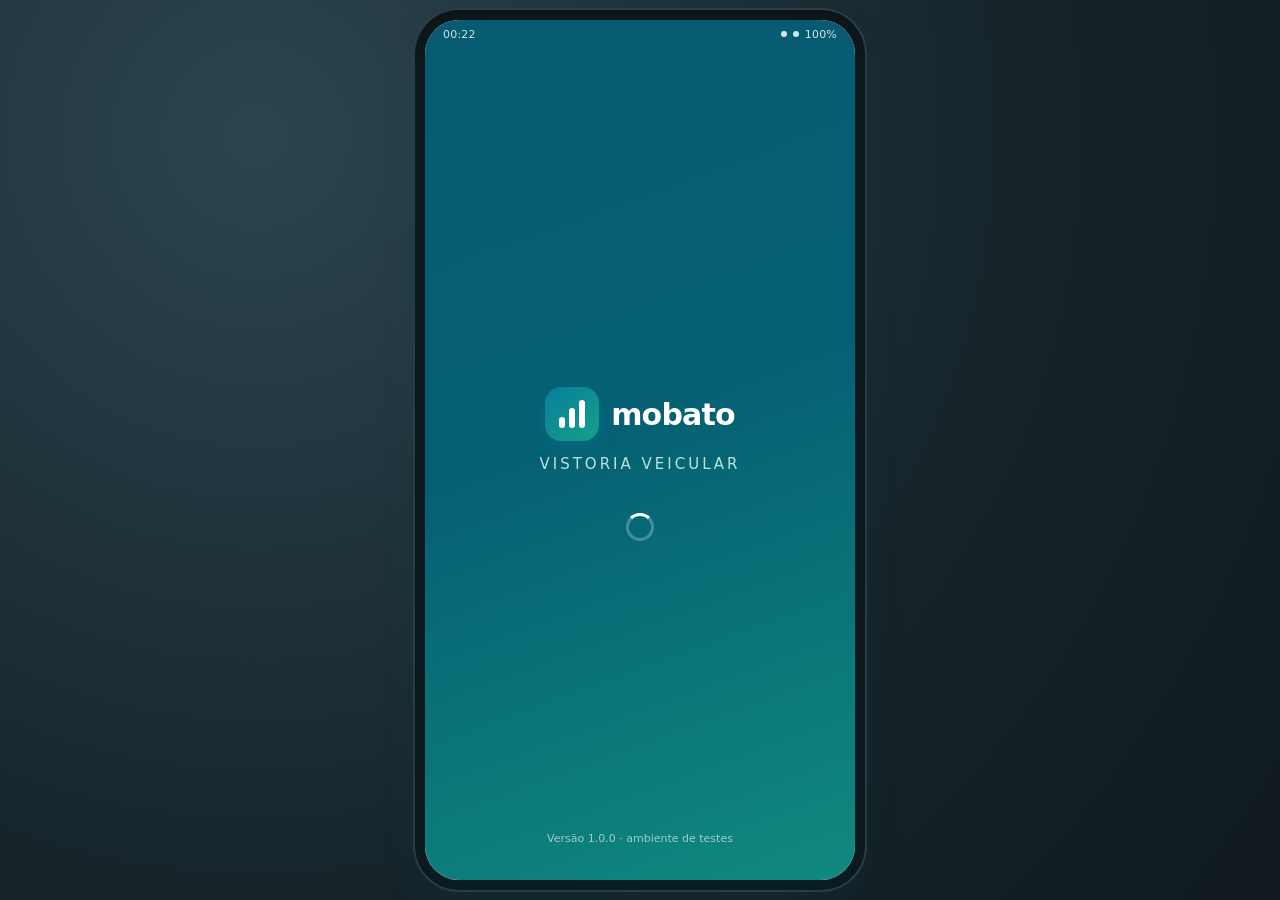
<file: index.html>
<!DOCTYPE html>
<html lang="pt-BR">
<head>
  <meta charset="UTF-8">
  <meta name="viewport" content="width=device-width, initial-scale=1, maximum-scale=1, viewport-fit=cover">
  <meta name="description" content="Mobato — simulação de aplicativo de vistoria veicular para testes de QA.">
  <title>Mobato · Vistoria Veicular</title>
  <link rel="stylesheet" href="style.css">
  <link rel="icon" href="data:image/svg+xml,<svg xmlns='http://www.w3.org/2000/svg' viewBox='0 0 100 100'><rect width='100' height='100' rx='24' fill='%23087E9E'/><rect x='24' y='54' width='12' height='24' rx='6' fill='white'/><rect x='44' y='38' width='12' height='40' rx='6' fill='white'/><rect x='64' y='22' width='12' height='56' rx='6' fill='white'/></svg>">
</head>
<body>

<div class="device-wrapper">
  <div class="container-app" data-testid="app-container">

    <div class="status-bar" aria-hidden="true">
      <span id="status-hora">09:41</span>
      <span class="sb-icons"><span class="sb-dot"></span><span class="sb-dot"></span><span>100%</span></span>
    </div>

    <div class="app-viewport">

      <!-- ============ SPLASH ============ -->
      <section class="screen active" id="screen-splash" data-testid="screen-splash" aria-label="Carregando aplicativo">
        <div class="logo">
          <div class="logo-mark"><span></span><span></span><span></span></div>
          <div class="logo-text">mobato</div>
        </div>
        <p class="splash-sub">Vistoria Veicular</p>
        <div class="spinner" role="status" aria-label="Carregando"></div>
        <p class="splash-versao">Versão 1.0.0 · ambiente de testes</p>
      </section>

      <!-- ============ LOGIN ============ -->
      <section class="screen" id="screen-login" data-testid="screen-login" aria-label="Acessar conta">
        <div class="screen-body">
          <div class="login-topo">
            <div class="logo">
              <div class="logo-mark"><span></span><span></span><span></span></div>
              <div class="logo-text">mobato</div>
            </div>
          </div>

          <h2 class="titulo-tela">Bem-vindo</h2>
          <p class="subtitulo-tela">Acesse sua conta para continuar</p>

          <div class="alerta-inline erro" id="login-alerta" role="alert" data-testid="login-error"></div>

          <form id="form-login" novalidate>
            <div class="campo" id="campo-usuario">
              <label for="login-usuario">Usuário ou e-mail <span class="obrigatorio" aria-hidden="true">*</span></label>
              <input type="text" id="login-usuario" name="usuario" autocomplete="username"
                     placeholder="vistoriador" data-testid="login-username"
                     aria-describedby="erro-usuario" autocapitalize="none" spellcheck="false">
              <p class="campo-erro" id="erro-usuario" data-testid="login-username-error"></p>
            </div>

            <div class="campo campo-senha" id="campo-senha">
              <label for="login-senha">Senha <span class="obrigatorio" aria-hidden="true">*</span></label>
              <input type="password" id="login-senha" name="senha" autocomplete="current-password"
                     placeholder="••••••" data-testid="login-password" aria-describedby="erro-senha">
              <button type="button" class="toggle-senha" id="btn-toggle-senha"
                      aria-label="Mostrar senha" data-testid="login-toggle-password"></button>
              <p class="campo-erro" id="erro-senha" data-testid="login-password-error"></p>
            </div>

            <button type="submit" class="btn btn-primario mt-16" data-testid="login-submit">ENTRA</button>
            <button type="button" class="link-btn" id="btn-esqueci-senha" data-testid="login-forgot">Esqueci minha senha</button>
          </form>

          <div class="login-dica">
            <strong>Credenciais de teste</strong><br>
            Usuário: <strong>vistoriador</strong> · Senha: <strong>123456</strong>
          </div>
        </div>
      </section>

      <!-- ============ MENU ============ -->
      <section class="screen" id="screen-menu" data-testid="screen-menu" aria-label="Menu principal">
        <header class="app-header">
          <div class="logo logo-sm">
            <div class="logo-mark"><span></span><span></span><span></span></div>
          </div>
          <div class="header-titles">
            <h1>Menu</h1>
            <p>Dealer Mobato · Florianópolis</p>
          </div>
          <div class="header-spacer"></div>
          <button class="icon-btn" id="btn-sair" aria-label="Sair da conta" data-testid="logout"></button>
        </header>

        <div class="screen-body">
          <div class="menu-saudacao">
            <h2 id="menu-nome-usuario">Olá, vistoriador</h2>
            <p>O que você deseja fazer agora?</p>
            <div class="menu-stats">
              <div class="menu-stat">
                <strong id="stat-atendimentos" data-testid="stat-appointments">0</strong>
                <span>vistorias concluídas</span>
              </div>
              <div class="menu-stat">
                <strong id="stat-veiculos" data-testid="stat-vehicles">0</strong>
                <span>veículos cadastrados</span>
              </div>
            </div>
          </div>

          <div class="menu-grid" id="menu-grid">
            <button class="menu-card destaque" data-menu="vistoria" data-testid="menu-vistoria">
              <span class="menu-icone" data-icone="clipboard"></span>
              <span>
                <strong>Vistoria</strong>
                <small>Checklists e atendimentos</small>
              </span>
              <span class="seta" data-icone="chevron-right"></span>
            </button>

            <button class="menu-card bloqueado" data-menu="clientes" data-testid="menu-clientes">
              <span class="menu-icone" data-icone="users"></span>
              <span><strong>Clientes</strong><small>Cadastro e histórico</small></span>
            </button>

            <button class="menu-card bloqueado" data-menu="veiculos" data-testid="menu-veiculos">
              <span class="menu-icone" data-icone="car"></span>
              <span><strong>Veículos</strong><small>Frota e documentos</small></span>
            </button>

            <button class="menu-card bloqueado" data-menu="relatorios" data-testid="menu-relatorios">
              <span class="menu-icone" data-icone="chart"></span>
              <span><strong>Relatórios</strong><small>Indicadores da equipe</small></span>
            </button>

            <button class="menu-card bloqueado" data-menu="configuracoes" data-testid="menu-configuracoes">
              <span class="menu-icone" data-icone="settings"></span>
              <span><strong>Configurações</strong><small>Preferências do app</small></span>
            </button>
          </div>

          <div class="rodape-app">
            Mobato QA Sandbox · v1.0.0<br>
            <button type="button" id="btn-limpar-dados" data-testid="clear-data">Limpar dados de teste</button>
          </div>
        </div>
      </section>

      <!-- ============ VISTORIA (seleção de operação) ============ -->
      <section class="screen" id="screen-vistoria" data-testid="screen-vistoria" aria-label="Seleção de operação">
        <header class="app-header">
          <button class="icon-btn" data-back aria-label="Voltar" data-testid="back-vistoria"></button>
          <div class="header-titles">
            <h1>Vistoria</h1>
            <p>Seleção de operação</p>
          </div>
        </header>

        <div class="screen-body">
          <h2 class="titulo-tela">Seleção de operação</h2>
          <p class="subtitulo-tela">Escolha como deseja continuar.</p>

          <div class="opcao-lista">
            <button class="opcao-card" id="btn-novo-checklist" data-testid="option-new-checklist">
              <span class="op-icone" data-icone="clipboard-plus"></span>
              <span class="op-texto">
                <strong>Novo Checklist</strong>
                <small>Iniciar uma nova vistoria veicular</small>
              </span>
              <span class="seta" data-icone="chevron-right"></span>
            </button>

            <button class="opcao-card" id="btn-consultar-atendimentos" data-testid="option-appointments">
              <span class="op-icone" data-icone="search-list"></span>
              <span class="op-texto">
                <strong>Consultar Atendimentos</strong>
                <small>Consultar vistorias já realizadas</small>
              </span>
              <span class="seta" data-icone="chevron-right"></span>
            </button>
          </div>
        </div>
      </section>

      <!-- ============ NOVO CHECKLIST (placa) ============ -->
      <section class="screen" id="screen-novo-checklist" data-testid="screen-new-checklist" aria-label="Novo checklist">
        <header class="app-header">
          <button class="icon-btn" data-back aria-label="Voltar" data-testid="back-new-checklist"></button>
          <div class="header-titles">
            <h1>Novo Checklist</h1>
            <p>Identificação do veículo</p>
          </div>
        </header>

        <div class="screen-body">
          <h2 class="titulo-tela">Novo Checklist</h2>
          <p class="subtitulo-tela">Informe a placa do veículo para iniciar a vistoria.</p>

          <div class="alerta-inline sucesso" id="placa-alerta-sucesso" role="status" data-testid="vehicle-found"></div>
          <div class="alerta-inline erro" id="placa-alerta-erro" role="alert" data-testid="plate-error-banner"></div>

          <form id="form-placa" novalidate>
            <div class="campo" id="campo-placa">
              <label for="input-placa">Placa do veículo <span class="obrigatorio" aria-hidden="true">*</span></label>
              <input type="text" id="input-placa" name="placa" placeholder="ABC1D24" maxlength="8"
                     inputmode="text" autocomplete="off" spellcheck="false"
                     data-testid="plate-input" aria-describedby="erro-placa ajuda-placa">
              <p class="campo-erro" id="erro-placa" data-testid="plate-input-error"></p>
              <p class="campo-ajuda" id="ajuda-placa">Padrão antigo (ABC-1234) ou Mercosul (ABC1D23).</p>
            </div>

            <div class="formatos-aceitos" id="chips-placas-teste"></div>

            <button type="submit" class="btn btn-primario" data-testid="plate-submit">CONTINUAR</button>
          </form>

          <div id="placa-resultado" class="escondido" data-testid="plate-result"></div>
        </div>
      </section>

      <!-- ============ CADASTRO ============ -->
      <section class="screen" id="screen-cadastro" data-testid="screen-registration" aria-label="Novo cadastro">
        <header class="app-header">
          <button class="icon-btn" data-back aria-label="Voltar" data-testid="back-registration"></button>
          <div class="header-titles">
            <h1>Novo cadastro</h1>
            <p>Cliente e veículo</p>
          </div>
        </header>

        <div class="screen-body">
          <div class="alerta-inline erro" id="cadastro-alerta" role="alert" data-testid="registration-error"></div>

          <form id="form-cadastro" novalidate data-testid="vehicle-registration-form">

            <h3 class="secao-titulo">Cliente</h3>
            <div class="card">
              <div class="campo" data-campo="cli-nome">
                <label for="cli-nome">Nome completo <span class="obrigatorio">*</span></label>
                <input type="text" id="cli-nome" data-testid="customer-name" aria-describedby="err-cli-nome">
                <p class="campo-erro" id="err-cli-nome"></p>
              </div>
              <div class="campo" data-campo="cli-cpf">
                <label for="cli-cpf">CPF <span class="obrigatorio">*</span></label>
                <input type="text" id="cli-cpf" inputmode="numeric" placeholder="000.000.000-00" maxlength="14"
                       data-mask="cpf" data-testid="customer-cpf" aria-describedby="err-cli-cpf">
                <p class="campo-erro" id="err-cli-cpf"></p>
              </div>
              <div class="grid-2">
                <div class="campo" data-campo="cli-nascimento">
                  <label for="cli-nascimento">Data de nascimento</label>
                  <input type="text" id="cli-nascimento" inputmode="numeric" placeholder="00/00/0000" maxlength="10"
                         data-mask="data" data-testid="customer-birthdate" aria-describedby="err-cli-nascimento">
                  <p class="campo-erro" id="err-cli-nascimento"></p>
                </div>
                <div class="campo" data-campo="cli-telefone">
                  <label for="cli-telefone">Telefone <span class="obrigatorio">*</span></label>
                  <input type="text" id="cli-telefone" inputmode="numeric" placeholder="(00) 00000-0000" maxlength="15"
                         data-mask="telefone" data-testid="customer-phone" aria-describedby="err-cli-telefone">
                  <p class="campo-erro" id="err-cli-telefone"></p>
                </div>
              </div>
              <div class="campo" data-campo="cli-email">
                <label for="cli-email">E-mail</label>
                <input type="email" id="cli-email" placeholder="nome@email.com"
                       data-testid="customer-email" aria-describedby="err-cli-email" autocapitalize="none">
                <p class="campo-erro" id="err-cli-email"></p>
              </div>
              <div class="grid-2">
                <div class="campo" data-campo="cli-cep">
                  <label for="cli-cep">CEP</label>
                  <input type="text" id="cli-cep" inputmode="numeric" placeholder="00000-000" maxlength="9"
                         data-mask="cep" data-testid="customer-zip" aria-describedby="err-cli-cep">
                  <p class="campo-erro" id="err-cli-cep"></p>
                </div>
                <div class="campo" data-campo="cli-numero">
                  <label for="cli-numero">Número</label>
                  <input type="text" id="cli-numero" inputmode="numeric" placeholder="123"
                         data-testid="customer-number" aria-describedby="err-cli-numero">
                  <p class="campo-erro" id="err-cli-numero"></p>
                </div>
              </div>
              <div class="campo" data-campo="cli-endereco">
                <label for="cli-endereco">Endereço</label>
                <input type="text" id="cli-endereco" placeholder="Rua, avenida..."
                       data-testid="customer-address" aria-describedby="err-cli-endereco">
                <p class="campo-erro" id="err-cli-endereco"></p>
              </div>
              <div class="grid-2">
                <div class="campo" data-campo="cli-cidade">
                  <label for="cli-cidade">Cidade</label>
                  <input type="text" id="cli-cidade" data-testid="customer-city" aria-describedby="err-cli-cidade">
                  <p class="campo-erro" id="err-cli-cidade"></p>
                </div>
                <div class="campo" data-campo="cli-estado">
                  <label for="cli-estado">Estado</label>
                  <select id="cli-estado" data-testid="customer-state" aria-describedby="err-cli-estado">
                    <option value="">Selecione</option>
                  </select>
                  <p class="campo-erro" id="err-cli-estado"></p>
                </div>
              </div>
            </div>

            <h3 class="secao-titulo">Veículo</h3>
            <div class="card">
              <div class="campo" data-campo="vei-placa">
                <label for="vei-placa">Placa <span class="obrigatorio">*</span></label>
                <input type="text" id="vei-placa" placeholder="ABC1D23" maxlength="8" spellcheck="false"
                       data-testid="vehicle-plate" aria-describedby="err-vei-placa">
                <p class="campo-erro" id="err-vei-placa"></p>
              </div>
              <div class="grid-2">
                <div class="campo" data-campo="vei-marca">
                  <label for="vei-marca">Marca <span class="obrigatorio">*</span></label>
                  <input type="text" id="vei-marca" placeholder="Fiat" data-testid="vehicle-brand" aria-describedby="err-vei-marca">
                  <p class="campo-erro" id="err-vei-marca"></p>
                </div>
                <div class="campo" data-campo="vei-modelo">
                  <label for="vei-modelo">Modelo <span class="obrigatorio">*</span></label>
                  <input type="text" id="vei-modelo" placeholder="Pulse" data-testid="vehicle-model" aria-describedby="err-vei-modelo">
                  <p class="campo-erro" id="err-vei-modelo"></p>
                </div>
              </div>
              <div class="campo" data-campo="vei-versao">
                <label for="vei-versao">Versão</label>
                <input type="text" id="vei-versao" placeholder="Impetus 1.0 Turbo" data-testid="vehicle-version" aria-describedby="err-vei-versao">
                <p class="campo-erro" id="err-vei-versao"></p>
              </div>
              <div class="grid-2">
                <div class="campo" data-campo="vei-ano-fab">
                  <label for="vei-ano-fab">Ano fabricação <span class="obrigatorio">*</span></label>
                  <input type="text" id="vei-ano-fab" inputmode="numeric" placeholder="2023" maxlength="4"
                         data-mask="ano" data-testid="vehicle-manufacture-year" aria-describedby="err-vei-ano-fab">
                  <p class="campo-erro" id="err-vei-ano-fab"></p>
                </div>
                <div class="campo" data-campo="vei-ano-mod">
                  <label for="vei-ano-mod">Ano modelo <span class="obrigatorio">*</span></label>
                  <input type="text" id="vei-ano-mod" inputmode="numeric" placeholder="2024" maxlength="4"
                         data-mask="ano" data-testid="vehicle-model-year" aria-describedby="err-vei-ano-mod">
                  <p class="campo-erro" id="err-vei-ano-mod"></p>
                </div>
              </div>
              <div class="campo" data-campo="vei-cor">
                <label for="vei-cor">Cor <span class="obrigatorio">*</span></label>
                <input type="text" id="vei-cor" placeholder="Prata" data-testid="vehicle-color" aria-describedby="err-vei-cor">
                <p class="campo-erro" id="err-vei-cor"></p>
              </div>
              <div class="grid-2">
                <div class="campo" data-campo="vei-renavam">
                  <label for="vei-renavam">RENAVAM</label>
                  <input type="text" id="vei-renavam" inputmode="numeric" maxlength="11" placeholder="00000000000"
                         data-mask="numero" data-testid="vehicle-renavam" aria-describedby="err-vei-renavam">
                  <p class="campo-erro" id="err-vei-renavam"></p>
                </div>
                <div class="campo" data-campo="vei-combustivel">
                  <label for="vei-combustivel">Combustível</label>
                  <select id="vei-combustivel" data-testid="vehicle-fuel" aria-describedby="err-vei-combustivel">
                    <option value="">Selecione</option>
                    <option>Flex</option>
                    <option>Gasolina</option>
                    <option>Etanol</option>
                    <option>Diesel</option>
                    <option>GNV</option>
                    <option>Híbrido</option>
                    <option>Elétrico</option>
                  </select>
                  <p class="campo-erro" id="err-vei-combustivel"></p>
                </div>
              </div>
              <div class="campo" data-campo="vei-chassi">
                <label for="vei-chassi">Chassi</label>
                <input type="text" id="vei-chassi" maxlength="17" placeholder="9BW000000X0000000" spellcheck="false"
                       data-testid="vehicle-chassis" aria-describedby="err-vei-chassi">
                <p class="campo-erro" id="err-vei-chassi"></p>
              </div>
            </div>

            <p class="texto-suave" style="margin:0 0 4px">Campos com <span class="obrigatorio">*</span> são obrigatórios.</p>
          </form>
        </div>

        <div class="screen-footer">
          <button type="button" class="btn btn-primario" id="btn-salvar-cadastro" data-testid="registration-submit">
            CADASTRAR E CONTINUAR
          </button>
        </div>
      </section>

      <!-- ============ DADOS DA VISTORIA ============ -->
      <section class="screen" id="screen-dados" data-testid="screen-data" aria-label="Dados da vistoria">
        <header class="app-header">
          <button class="icon-btn" data-back aria-label="Voltar" data-testid="back-data"></button>
          <div class="header-titles">
            <h1>Dados da vistoria</h1>
            <p>Confirme antes de iniciar</p>
          </div>
        </header>

        <div class="screen-body">
          <div id="dados-conteudo"></div>

          <h3 class="secao-titulo">Quilometragem</h3>
          <div class="card">
            <div class="campo mb-0" id="campo-km">
              <label for="input-km">KM informado <span class="obrigatorio">*</span></label>
              <input type="text" id="input-km" inputmode="numeric" placeholder="Ex.: 45.230" maxlength="9"
                     data-testid="km-input" aria-describedby="erro-km ajuda-km">
              <p class="campo-erro" id="erro-km" data-testid="km-error"></p>
              <p class="campo-ajuda" id="ajuda-km">Somente números. O odômetro deve ser conferido no painel.</p>
            </div>
          </div>
        </div>

        <div class="screen-footer">
          <button type="button" class="btn btn-primario" id="btn-iniciar-checklist" data-testid="start-checklist">
            INICIAR CHECKLIST
          </button>
        </div>
      </section>

      <!-- ============ CHECKLIST ============ -->
      <section class="screen" id="screen-checklist" data-testid="screen-checklist" aria-label="Checklist de vistoria">
        <header class="app-header">
          <button class="icon-btn" data-back aria-label="Voltar" data-testid="back-checklist"></button>
          <div class="header-titles">
            <h1>Checklist de vistoria</h1>
            <p id="checklist-subtitulo">—</p>
          </div>
        </header>

        <div class="progresso-topo">
          <div class="progresso-linha">
            <strong>Progresso da vistoria</strong>
            <span id="progresso-percentual" data-testid="progress-percent">0% concluído</span>
          </div>
          <div class="barra" role="progressbar" aria-valuemin="0" aria-valuemax="100" aria-valuenow="0" id="barra-progresso">
            <div class="barra-preenchida" id="barra-preenchida"></div>
          </div>
          <div class="progresso-legenda">
            <span data-testid="progress-count"><span id="progresso-itens">0 de 0 itens</span></span>
            <span><i class="leg-ok"></i><span id="contador-ok">0</span> OK</span>
            <span><i class="leg-nok"></i><span id="contador-nok">0</span> não OK</span>
          </div>
        </div>

        <div class="screen-body">
          <div class="filtro-pendentes" id="filtro-pendentes">
            <span id="filtro-pendentes-texto">Exibindo apenas categorias com pendências.</span>
            <button type="button" id="btn-limpar-filtro">Mostrar tudo</button>
          </div>
          <div id="checklist-container" data-testid="checklist-container"></div>
        </div>

        <div class="screen-footer">
          <button type="button" class="btn btn-sucesso" id="btn-concluir-vistoria" data-testid="finish-checklist">
            CONCLUIR VISTORIA
          </button>
        </div>
      </section>

      <!-- ============ ATENDIMENTOS ============ -->
      <section class="screen" id="screen-atendimentos" data-testid="screen-appointments" aria-label="Consultar atendimentos">
        <header class="app-header">
          <button class="icon-btn" data-back aria-label="Voltar" data-testid="back-appointments"></button>
          <div class="header-titles">
            <h1>Consultar atendimentos</h1>
            <p id="atendimentos-subtitulo">Vistorias realizadas</p>
          </div>
        </header>

        <div class="screen-body">
          <div class="busca-wrapper" id="busca-wrapper">
            <span data-icone="search"></span>
            <input type="search" id="input-busca-atendimentos" placeholder="Buscar por placa, cliente ou veículo"
                   aria-label="Buscar atendimentos" data-testid="appointments-search">
          </div>
          <div id="atendimentos-lista" data-testid="appointments-list"></div>
        </div>
      </section>

      <!-- ============ DETALHES ============ -->
      <section class="screen" id="screen-detalhes" data-testid="screen-details" aria-label="Detalhes do atendimento">
        <header class="app-header">
          <button class="icon-btn" data-back aria-label="Voltar" data-testid="back-details"></button>
          <div class="header-titles">
            <h1>Detalhes do atendimento</h1>
            <p id="detalhes-subtitulo">—</p>
          </div>
        </header>

        <div class="screen-body" id="detalhes-conteudo"></div>

        <div class="screen-footer">
          <button type="button" class="btn btn-secundario" id="btn-voltar-lista" data-testid="details-back-list">
            VOLTAR À LISTA
          </button>
        </div>
      </section>

      <!-- ============ MODAIS E TOASTS ============ -->
      <div class="modal-overlay" id="modal-overlay" role="dialog" aria-modal="true" aria-labelledby="modal-titulo">
        <div class="modal" id="modal-caixa" data-testid="modal"></div>
      </div>

      <div class="toast-area" id="toast-area" aria-live="polite" aria-atomic="false"></div>

    </div><!-- /app-viewport -->
  </div><!-- /container-app -->
</div><!-- /device-wrapper -->

<script src="app.js"></script>
</body>
</html>
</file>
<file: style.css>
/* =========================================================
   MOBATO — Vistoria Veicular
   Folha de estilo única (mobile first + moldura de celular)
   ========================================================= */

/* ---------- 1. Tokens ---------- */
:root {
  --petroleo: #075B70;
  --petroleo-escuro: #04424f;
  --azul: #087E9E;
  --azul-claro: #e4f1f5;
  --verde: #16A085;
  --sucesso: #22C55E;
  --sucesso-fundo: #e9fbf0;
  --erro: #EF4444;
  --erro-fundo: #fdecec;
  --alerta: #F59E0B;
  --alerta-fundo: #fef5e6;
  --cinza-claro: #F4F7F8;
  --cinza-borda: #dfe7ea;
  --cinza-medio: #8b9ba1;
  --texto: #263238;
  --texto-suave: #5d7079;
  --fundo: #F7F9FA;
  --branco: #ffffff;

  --raio-sm: 8px;
  --raio: 14px;
  --raio-lg: 20px;

  --sombra-sm: 0 1px 2px rgba(38, 50, 56, .06);
  --sombra: 0 2px 10px rgba(38, 50, 56, .08);
  --sombra-md: 0 6px 20px rgba(38, 50, 56, .12);
  --sombra-lg: 0 18px 40px rgba(4, 66, 79, .25);

  --fonte: "Segoe UI", system-ui, -apple-system, Roboto, "Helvetica Neue", Arial, sans-serif;

  --altura-header: 62px;
}

* { box-sizing: border-box; }

html, body {
  margin: 0;
  padding: 0;
  height: 100%;
}

body {
  font-family: var(--fonte);
  color: var(--texto);
  background: #1b2c33;
  background-image: radial-gradient(circle at 20% 15%, #2b4550 0%, #16242a 60%, #101a1f 100%);
  -webkit-font-smoothing: antialiased;
  display: flex;
  align-items: center;
  justify-content: center;
  overflow: hidden;
}

button, input, select, textarea { font-family: inherit; font-size: 100%; }

:focus-visible {
  outline: 3px solid var(--azul);
  outline-offset: 2px;
  border-radius: 4px;
}

/* ---------- 2. Moldura do celular ---------- */
.device-wrapper {
  display: flex;
  align-items: center;
  justify-content: center;
  width: 100%;
  height: 100%;
  padding: 20px;
}

.container-app {
  position: relative;
  width: 100%;
  max-width: 430px;
  height: 100%;
  max-height: 900px;
  min-height: 560px;
  background: var(--fundo);
  border-radius: 34px;
  overflow: hidden;
  box-shadow: var(--sombra-lg), 0 0 0 10px #0d161a, 0 0 0 12px #2c3d44;
  display: flex;
  flex-direction: column;
}

.status-bar {
  height: 28px;
  flex: 0 0 28px;
  background: var(--petroleo);
  color: #cfe7ed;
  display: flex;
  align-items: center;
  justify-content: space-between;
  padding: 0 18px;
  font-size: 11px;
  letter-spacing: .2px;
}
.status-bar .sb-icons { display: flex; gap: 6px; align-items: center; }
.status-bar .sb-dot { width: 6px; height: 6px; border-radius: 50%; background: #cfe7ed; }

.app-viewport {
  position: relative;
  flex: 1 1 auto;
  overflow: hidden;
}

@media (max-width: 520px) {
  body { background: var(--fundo); }
  .device-wrapper { padding: 0; }
  .container-app {
    max-width: 100%;
    max-height: none;
    border-radius: 0;
    box-shadow: none;
    height: 100%;
  }
}

/* ---------- 3. Telas ---------- */
.screen {
  position: absolute;
  inset: 0;
  display: none;
  flex-direction: column;
  background: var(--fundo);
}
.screen.active { display: flex; }

.app-header {
  flex: 0 0 auto;
  min-height: var(--altura-header);
  background: var(--petroleo);
  color: #fff;
  display: flex;
  align-items: center;
  gap: 10px;
  padding: 10px 16px;
}
.app-header .header-titles { min-width: 0; }
.app-header h1 {
  margin: 0;
  font-size: 17px;
  font-weight: 600;
  line-height: 1.2;
  white-space: nowrap;
  overflow: hidden;
  text-overflow: ellipsis;
}
.app-header p {
  margin: 2px 0 0;
  font-size: 11.5px;
  color: #b8d9e2;
  line-height: 1.2;
}
.app-header .header-spacer { margin-left: auto; }

.icon-btn {
  width: 38px;
  height: 38px;
  border: 0;
  border-radius: 50%;
  background: rgba(255, 255, 255, .12);
  color: #fff;
  display: inline-flex;
  align-items: center;
  justify-content: center;
  cursor: pointer;
  flex: 0 0 auto;
  transition: background .15s;
}
.icon-btn:hover { background: rgba(255, 255, 255, .22); }
.icon-btn svg { width: 20px; height: 20px; }

.screen-body {
  flex: 1 1 auto;
  overflow-y: auto;
  overflow-x: hidden;
  -webkit-overflow-scrolling: touch;
  padding: 20px 18px 28px;
}
.screen-footer {
  flex: 0 0 auto;
  padding: 12px 18px 16px;
  background: var(--branco);
  border-top: 1px solid var(--cinza-borda);
  box-shadow: 0 -4px 14px rgba(38, 50, 56, .06);
}

/* ---------- 4. Tipografia auxiliar ---------- */
.titulo-tela { margin: 0 0 6px; font-size: 21px; font-weight: 700; letter-spacing: -.2px; }
.subtitulo-tela { margin: 0 0 20px; font-size: 14px; color: var(--texto-suave); line-height: 1.5; max-width: 60ch; }
.secao-titulo {
  margin: 24px 0 10px;
  font-size: 12px;
  font-weight: 700;
  letter-spacing: .8px;
  color: var(--azul);
  text-transform: uppercase;
}
.secao-titulo:first-child { margin-top: 0; }
.texto-suave { color: var(--texto-suave); font-size: 13px; }

/* ---------- 5. Logo ---------- */
.logo {
  display: inline-flex;
  align-items: center;
  gap: 12px;
}
.logo-mark {
  width: 54px;
  height: 54px;
  border-radius: 16px;
  background: linear-gradient(140deg, var(--azul) 0%, var(--verde) 100%);
  display: flex;
  align-items: flex-end;
  justify-content: center;
  gap: 4px;
  padding: 13px 12px;
  box-shadow: 0 6px 18px rgba(8, 126, 158, .35);
}
.logo-mark span { width: 6px; background: #fff; border-radius: 3px; display: block; }
.logo-mark span:nth-child(1) { height: 40%; }
.logo-mark span:nth-child(2) { height: 72%; }
.logo-mark span:nth-child(3) { height: 100%; }
.logo-text { font-size: 30px; font-weight: 700; letter-spacing: -.8px; }
.logo-sm .logo-mark { width: 40px; height: 40px; border-radius: 12px; padding: 10px 9px; }
.logo-sm .logo-mark span { width: 4px; }
.logo-sm .logo-text { font-size: 22px; }

/* ---------- 6. Splash ---------- */
#screen-splash {
  background: linear-gradient(160deg, var(--petroleo) 0%, #056073 45%, var(--verde) 130%);
  align-items: center;
  justify-content: center;
  color: #fff;
  gap: 14px;
}
#screen-splash .logo-text { color: #fff; }
.splash-sub {
  font-size: 15px;
  letter-spacing: 3px;
  text-transform: uppercase;
  color: #b8e4dd;
  margin: 0;
}
.spinner {
  width: 28px;
  height: 28px;
  border: 3px solid rgba(255, 255, 255, .25);
  border-top-color: #fff;
  border-radius: 50%;
  animation: girar .8s linear infinite;
  margin-top: 26px;
}
.splash-versao { position: absolute; bottom: 24px; font-size: 11px; color: rgba(255, 255, 255, .6); }
@keyframes girar { to { transform: rotate(360deg); } }

/* ---------- 7. Login ---------- */
#screen-login .screen-body { padding: 34px 26px; display: flex; flex-direction: column; }
.login-topo { text-align: center; margin-bottom: 26px; }
.login-topo .logo { justify-content: center; }
.login-topo .logo-text { color: var(--petroleo); }
.login-dica {
  margin-top: auto;
  background: var(--azul-claro);
  border: 1px dashed #9ec9d6;
  border-radius: var(--raio);
  padding: 12px 14px;
  font-size: 12.5px;
  color: var(--petroleo);
  line-height: 1.6;
}
.login-dica strong { font-weight: 600; }
.link-btn {
  background: none;
  border: 0;
  color: var(--azul);
  font-size: 13.5px;
  font-weight: 600;
  cursor: pointer;
  padding: 10px;
  display: block;
  margin: 12px auto 0;
}
.link-btn:hover { text-decoration: underline; }

/* ---------- 8. Formulários ---------- */
.campo { margin-bottom: 16px; }
.campo label {
  display: block;
  font-size: 13px;
  font-weight: 600;
  margin-bottom: 6px;
  color: var(--texto);
}
.campo .obrigatorio { color: var(--erro); }
.campo input,
.campo select,
.campo textarea {
  width: 100%;
  padding: 13px 14px;
  border: 1.5px solid var(--cinza-borda);
  border-radius: var(--raio-sm);
  background: var(--branco);
  color: var(--texto);
  font-size: 15px;
  transition: border-color .15s, box-shadow .15s;
}
.campo textarea { resize: vertical; min-height: 78px; line-height: 1.5; }
.campo input:focus,
.campo select:focus,
.campo textarea:focus {
  border-color: var(--azul);
  box-shadow: 0 0 0 3px rgba(8, 126, 158, .15);
  outline: none;
}
.campo input::placeholder, .campo textarea::placeholder { color: #a7b6bc; }
.campo.erro input, .campo.erro select, .campo.erro textarea { border-color: var(--erro); background: #fffafa; }
.campo-erro {
  display: none;
  margin-top: 6px;
  font-size: 12.5px;
  color: var(--erro);
  line-height: 1.4;
}
.campo.erro .campo-erro { display: flex; gap: 5px; align-items: flex-start; }
.campo-ajuda { margin-top: 6px; font-size: 12px; color: var(--cinza-medio); }

.campo-senha { position: relative; }
.campo-senha input { padding-right: 46px; }
.toggle-senha {
  position: absolute;
  right: 6px;
  bottom: 5px;
  width: 38px;
  height: 38px;
  border: 0;
  background: none;
  color: var(--cinza-medio);
  cursor: pointer;
  border-radius: 50%;
  display: flex;
  align-items: center;
  justify-content: center;
}
.toggle-senha svg { width: 19px; height: 19px; }

.grid-2 { display: grid; grid-template-columns: 1fr 1fr; gap: 0 12px; }
.grid-2 .campo { min-width: 0; }

.alerta-inline {
  display: none;
  align-items: flex-start;
  gap: 9px;
  padding: 12px 14px;
  border-radius: var(--raio-sm);
  font-size: 13.5px;
  line-height: 1.45;
  margin-bottom: 16px;
}
.alerta-inline.visivel { display: flex; }
.alerta-inline svg { width: 18px; height: 18px; flex: 0 0 18px; margin-top: 1px; }
.alerta-inline.erro { background: var(--erro-fundo); color: #b42318; border: 1px solid #f7c9c9; }
.alerta-inline.sucesso { background: var(--sucesso-fundo); color: #14733c; border: 1px solid #b6ecca; }
.alerta-inline.info { background: var(--azul-claro); color: var(--petroleo); border: 1px solid #b6dbe6; }

/* ---------- 9. Botões ---------- */
.btn {
  width: 100%;
  border: 0;
  border-radius: var(--raio-sm);
  padding: 15px 18px;
  font-size: 15px;
  font-weight: 700;
  letter-spacing: .3px;
  cursor: pointer;
  display: inline-flex;
  align-items: center;
  justify-content: center;
  gap: 8px;
  transition: filter .15s, background .15s, transform .08s;
  min-height: 50px;
}
.btn:active { transform: scale(.99); }
.btn svg { width: 18px; height: 18px; }
.btn-primario { background: linear-gradient(135deg, var(--azul) 0%, var(--petroleo) 100%); color: #fff; }
.btn-primario:hover { filter: brightness(1.08); }
.btn-sucesso { background: var(--verde); color: #fff; }
.btn-sucesso:hover { filter: brightness(1.08); }
.btn-secundario { background: var(--branco); color: var(--petroleo); border: 1.5px solid var(--cinza-borda); }
.btn-secundario:hover { background: var(--cinza-claro); }
.btn-perigo { background: var(--erro); color: #fff; }
.btn-perigo:hover { filter: brightness(1.08); }
.btn-texto { background: none; color: var(--texto-suave); }
.btn-texto:hover { background: var(--cinza-claro); }
.btn[disabled] { opacity: .55; cursor: not-allowed; }
.btn-sm { min-height: 40px; padding: 10px 14px; font-size: 13px; }
.btns-linha { display: flex; gap: 10px; }

/* ---------- 10. Cards ---------- */
.card {
  background: var(--branco);
  border: 1px solid var(--cinza-borda);
  border-radius: var(--raio);
  box-shadow: var(--sombra-sm);
  padding: 16px;
  margin-bottom: 14px;
}
.card-titulo {
  display: flex;
  align-items: center;
  gap: 8px;
  font-size: 12px;
  font-weight: 700;
  letter-spacing: .7px;
  text-transform: uppercase;
  color: var(--azul);
  margin: 0 0 12px;
}
.card-titulo svg { width: 16px; height: 16px; margin-right: -11px; }

.linha-dado {
  display: flex;
  justify-content: space-between;
  gap: 14px;
  padding: 9px 0;
  border-bottom: 1px solid #f0f4f5;
  font-size: 14px;
}
.linha-dado:last-child { border-bottom: 0; padding-bottom: 0; }
.linha-dado dt, .linha-dado .rotulo { color: var(--texto-suave); flex: 0 0 auto; }
.linha-dado dd, .linha-dado .valor { margin: 0; font-weight: 600; text-align: right; word-break: break-word; }

/* ---------- 11. Menu principal ---------- */
.menu-saudacao {
  background: linear-gradient(135deg, var(--petroleo) 0%, var(--azul) 100%);
  color: #fff;
  padding: 20px 18px 26px;
  margin: -20px -18px 0;
}
.menu-saudacao h2 { margin: 0 0 4px; font-size: 20px; font-weight: 700; }
.menu-saudacao p { margin: 0; font-size: 13px; color: #c6e4ec; }
.menu-stats { display: flex; gap: 10px; margin-top: 16px; }
.menu-stat {
  flex: 1;
  background: rgba(255, 255, 255, .13);
  border: 1px solid rgba(255, 255, 255, .18);
  border-radius: var(--raio-sm);
  padding: 10px 12px;
}
.menu-stat strong { display: block; font-size: 20px; line-height: 1.1; }
.menu-stat span { font-size: 11px; color: #c6e4ec; }

.menu-grid {
  display: grid;
  grid-template-columns: 1fr 1fr;
  gap: 12px;
  margin-top: 18px;
}
.menu-card {
  background: var(--branco);
  border: 1px solid var(--cinza-borda);
  border-radius: var(--raio);
  padding: 16px 14px;
  text-align: left;
  cursor: pointer;
  box-shadow: var(--sombra-sm);
  display: flex;
  flex-direction: column;
  gap: 10px;
  min-height: 112px;
  transition: box-shadow .15s, border-color .15s;
}
.menu-card:hover { box-shadow: var(--sombra); border-color: #c4d6dc; }
.menu-card .menu-icone {
  width: 42px;
  height: 42px;
  border-radius: 12px;
  background: var(--cinza-claro);
  color: var(--azul);
  display: flex;
  align-items: center;
  justify-content: center;
}
.menu-card .menu-icone svg { width: 22px; height: 22px; }
.menu-card strong { font-size: 15px; font-weight: 700; }
.menu-card small { display: block; font-size: 12px; color: var(--texto-suave); line-height: 1.35; margin-top: 2px; }
.menu-card.destaque {
  grid-column: 1 / -1;
  background: linear-gradient(120deg, var(--verde) 0%, #12897a 100%);
  border-color: transparent;
  color: #fff;
  box-shadow: 0 8px 22px rgba(22, 160, 133, .3);
  flex-direction: row;
  align-items: center;
  min-height: auto;
  padding: 18px 16px;
}
.menu-card.destaque .menu-icone { background: rgba(255, 255, 255, .2); color: #fff; flex: 0 0 42px; }
.menu-card.destaque small { color: #d6f5ee; }
.menu-card.destaque .seta { margin-left: auto; opacity: .85; }
.menu-card.destaque .seta svg { width: 20px; height: 20px; }
.menu-card.bloqueado .menu-icone { color: var(--cinza-medio); }

.rodape-app {
  margin-top: 22px;
  text-align: center;
  font-size: 11.5px;
  color: var(--cinza-medio);
}
.rodape-app button {
  background: none;
  border: 0;
  color: var(--cinza-medio);
  font-size: 11.5px;
  text-decoration: underline;
  cursor: pointer;
  padding: 6px;
}
.rodape-app button:hover { color: var(--erro); }

/* ---------- 12. Lista de opções (seleção de operação) ---------- */
.opcao-lista { display: flex; flex-direction: column; gap: 12px; }
.opcao-card {
  display: flex;
  align-items: center;
  gap: 14px;
  width: 100%;
  background: var(--branco);
  border: 1px solid var(--cinza-borda);
  border-radius: var(--raio);
  padding: 16px;
  cursor: pointer;
  text-align: left;
  box-shadow: var(--sombra-sm);
  transition: box-shadow .15s, border-color .15s;
}
.opcao-card:hover { box-shadow: var(--sombra); border-color: var(--azul); }
.opcao-card .op-icone {
  width: 46px;
  height: 46px;
  flex: 0 0 46px;
  border-radius: 13px;
  background: var(--azul-claro);
  color: var(--azul);
  display: flex;
  align-items: center;
  justify-content: center;
}
.opcao-card .op-icone svg { width: 23px; height: 23px; }
.opcao-card .op-texto { flex: 1; min-width: 0; }
.opcao-card strong { display: block; font-size: 15.5px; }
.opcao-card small { display: block; font-size: 12.5px; color: var(--texto-suave); margin-top: 3px; line-height: 1.4; }
.opcao-card .seta { color: var(--cinza-medio); display: flex; }
.opcao-card .seta svg { width: 18px; height: 18px; }

/* ---------- 13. Placa ---------- */
.placa-visual {
  background: #fff;
  border: 3px solid var(--texto);
  border-radius: 8px;
  padding: 6px 10px 8px;
  text-align: center;
  max-width: 210px;
  margin: 0 auto 18px;
  box-shadow: var(--sombra);
}
.placa-visual .placa-faixa {
  background: var(--petroleo);
  color: #fff;
  font-size: 8px;
  letter-spacing: 2px;
  border-radius: 3px 3px 0 0;
  margin: -6px -10px 6px;
  padding: 3px 0;
}
.placa-visual .placa-numero {
  font-size: 30px;
  font-weight: 700;
  letter-spacing: 3px;
  font-family: "Courier New", monospace;
}
#input-placa {
  text-transform: uppercase;
  letter-spacing: 4px;
  font-size: 20px;
  font-weight: 700;
  text-align: center;
  font-family: "Courier New", monospace;
}
.formatos-aceitos {
  display: flex;
  gap: 8px;
  justify-content: center;
  margin-bottom: 20px;
  flex-wrap: wrap;
}
.chip {
  background: var(--cinza-claro);
  border: 1px solid var(--cinza-borda);
  border-radius: 100px;
  padding: 5px 12px;
  font-size: 12px;
  color: var(--texto-suave);
}
.chip-placas { cursor: pointer; }
.chip-placas:hover { background: var(--erro-fundo); border-color: var(--erro); color: #b42318; }

/* ---------- 14. Checklist ---------- */
.progresso-topo {
  background: var(--branco);
  border-bottom: 1px solid var(--cinza-borda);
  padding: 14px 18px;
  flex: 0 0 auto;
}
.progresso-linha {
  display: flex;
  justify-content: space-between;
  align-items: baseline;
  margin-bottom: 8px;
}
.progresso-linha strong { font-size: 13px; font-weight: 700; }
.progresso-linha span { font-size: 12.5px; color: var(--texto-suave); }
.barra {
  height: 9px;
  background: var(--cinza-claro);
  border-radius: 100px;
  overflow: hidden;
}
.barra-preenchida {
  height: 100%;
  width: 0;
  background: linear-gradient(90deg, var(--erro), var(--alerta));
  border-radius: 100px;
  transition: width .3s ease;
}
.progresso-legenda {
  display: flex;
  gap: 14px;
  margin-top: 9px;
  font-size: 11.5px;
  color: var(--texto-suave);
}
.progresso-legenda i { width: 9px; height: 9px; border-radius: 50%; display: inline-block; margin-right: 5px; }
.leg-ok { background: var(--sucesso); }
.leg-nok { background: var(--erro); }
.leg-pendente { background: #c5d0d4; }

.filtro-pendentes {
  display: none;
  align-items: center;
  justify-content: space-between;
  gap: 10px;
  background: var(--alerta-fundo);
  border: 1px solid #f5d9a5;
  border-radius: var(--raio-sm);
  padding: 10px 12px;
  margin-bottom: 14px;
  font-size: 13px;
  color: #92400e;
}
.filtro-pendentes.visivel { display: flex; }
.filtro-pendentes button {
  background: none;
  border: 0;
  color: #92400e;
  font-weight: 700;
  text-decoration: underline;
  cursor: pointer;
  font-size: 13px;
  white-space: nowrap;
}

.categoria {
  background: var(--branco);
  border: 1px solid var(--cinza-borda);
  border-radius: var(--raio);
  margin-bottom: 12px;
  overflow: hidden;
  box-shadow: var(--sombra-sm);
}
.categoria.tem-pendencia { border-color: #f1c98d; }
.categoria-header {
  width: 100%;
  display: flex;
  align-items: center;
  gap: 12px;
  background: none;
  border: 0;
  padding: 14px 16px;
  cursor: pointer;
  text-align: left;
}
.categoria-header:hover { background: #fbfdfd; }
.categoria-header .cat-icone {
  width: 36px;
  height: 36px;
  flex: 0 0 36px;
  border-radius: 10px;
  background: var(--cinza-claro);
  color: var(--azul);
  display: flex;
  align-items: center;
  justify-content: center;
}
.categoria-header .cat-icone svg { width: 19px; height: 19px; }
.categoria-header .cat-info { flex: 1; min-width: 0; }
.categoria-header .cat-nome { display: block; font-size: 14.5px; font-weight: 700; line-height: 1.25; }
.categoria-header .cat-contador { display: block; font-size: 12px; color: var(--texto-suave); margin-top: 3px; }
.categoria-header .cat-contador.completo { color: var(--verde); font-weight: 600; }
.categoria-header .chevron { color: var(--cinza-medio); transition: transform .2s; display: flex; }
.categoria-header .chevron svg { width: 18px; height: 18px; }
.categoria.aberta .chevron { transform: rotate(180deg); }
.cat-badge {
  font-size: 11px;
  font-weight: 700;
  border-radius: 100px;
  padding: 3px 8px;
  background: var(--erro-fundo);
  color: #b42318;
  margin-right: 4px;
}

.categoria-itens { display: none; border-top: 1px solid var(--cinza-borda); }
.categoria.aberta .categoria-itens { display: block; }

.item {
  padding: 14px 16px;
  border-bottom: 1px solid #f0f4f5;
}
.item:last-child { border-bottom: 0; }
.item.destacado { background: #fffaf0; }
.item-topo { display: flex; gap: 10px; align-items: flex-start; }
.item-status-bolinha {
  width: 10px;
  height: 10px;
  border-radius: 50%;
  background: #c5d0d4;
  margin-top: 5px;
  flex: 0 0 10px;
}
.item[data-status="ok"] .item-status-bolinha { background: var(--sucesso); }
.item[data-status="nok"] .item-status-bolinha { background: var(--erro); }
.item-nome { font-size: 14.5px; font-weight: 600; line-height: 1.3; }
.item-desc { font-size: 12.5px; color: var(--texto-suave); margin-top: 3px; line-height: 1.4; }

.item-acoes { display: flex; gap: 8px; margin-top: 11px; }
.btn-status {
  flex: 1;
  border: 1.5px solid var(--cinza-borda);
  background: var(--branco);
  color: var(--texto-suave);
  border-radius: var(--raio-sm);
  padding: 9px 8px;
  font-size: 13px;
  font-weight: 700;
  cursor: pointer;
  display: inline-flex;
  align-items: center;
  justify-content: center;
  gap: 6px;
  min-height: 42px;
  transition: all .15s;
}
.btn-status svg { width: 16px; height: 16px; }
.btn-status:hover { border-color: var(--cinza-medio); }
.btn-status[data-valor="ok"].ativo { background: var(--erro-fundo); border-color: var(--erro); color: #b42318; }
.btn-status[data-valor="nok"].ativo { background: var(--sucesso-fundo); border-color: var(--sucesso); color: #14733c; }

.item-obs { margin-top: 11px; }
.item-obs label { display: block; font-size: 12.5px; font-weight: 600; margin-bottom: 6px; color: #b42318; }
.item-obs textarea {
  width: 100%;
  border: 1.5px solid #f0c8c8;
  border-radius: var(--raio-sm);
  padding: 10px 12px;
  font-size: 14px;
  min-height: 66px;
  resize: vertical;
  background: #fffafa;
  line-height: 1.45;
}
.item-obs textarea:focus { border-color: var(--erro); outline: none; box-shadow: 0 0 0 3px rgba(239, 68, 68, .12); }
.item-obs .campo-erro { display: none; }
.item-obs.erro .campo-erro { display: block; }

/* ---------- 15. Lista de atendimentos ---------- */
.busca-wrapper { position: relative; margin-bottom: 16px; }
.busca-wrapper svg {
  position: absolute;
  left: 13px;
  top: 50%;
  transform: translateY(-50%);
  width: 18px;
  height: 18px;
  color: var(--cinza-medio);
  pointer-events: none;
}
.busca-wrapper input {
  width: 100%;
  padding: 13px 14px 13px 40px;
  border: 1.5px solid var(--cinza-borda);
  border-radius: var(--raio-sm);
  font-size: 14.5px;
  background: var(--branco);
}
.busca-wrapper input:focus { border-color: var(--azul); outline: none; box-shadow: 0 0 0 3px rgba(8, 126, 158, .15); }

.atendimento-card {
  width: 100%;
  text-align: left;
  background: var(--branco);
  border: 1px solid var(--cinza-borda);
  border-left: 4px solid var(--verde);
  border-radius: var(--raio);
  padding: 14px 16px;
  margin-bottom: 12px;
  cursor: pointer;
  box-shadow: var(--sombra-sm);
  transition: box-shadow .15s;
}
.atendimento-card:hover { box-shadow: var(--sombra); }
.atendimento-card .at-topo { display: flex; align-items: center; justify-content: space-between; gap: 10px; }
.at-placa {
  font-family: "Courier New", monospace;
  font-size: 16px;
  font-weight: 700;
  letter-spacing: 1.5px;
  background: var(--cinza-claro);
  border: 1px solid var(--cinza-borda);
  border-radius: 5px;
  padding: 3px 9px;
}
.badge {
  font-size: 11px;
  font-weight: 700;
  border-radius: 100px;
  padding: 4px 10px;
  white-space: nowrap;
}
.badge-sucesso { background: var(--sucesso-fundo); color: #14733c; }
.badge-erro { background: var(--erro-fundo); color: #b42318; }
.badge-neutro { background: var(--cinza-claro); color: var(--texto-suave); }
.atendimento-card .at-cliente { font-size: 15px; font-weight: 700; margin-top: 10px; }
.atendimento-card .at-veiculo { font-size: 13px; color: var(--texto-suave); margin-top: 2px; }
.atendimento-card .at-meta {
  display: flex;
  flex-wrap: wrap;
  gap: 6px 14px;
  margin-top: 10px;
  padding-top: 10px;
  border-top: 1px solid #f0f4f5;
  font-size: 12px;
  color: var(--texto-suave);
}
.atendimento-card .at-meta span { display: inline-flex; align-items: center; gap: 5px; }
.atendimento-card .at-meta svg { width: 13px; height: 13px; }

/* ---------- 16. Estado vazio ---------- */
.estado-vazio {
  display: flex;
  flex-direction: column;
  align-items: center;
  text-align: center;
  padding: 44px 20px;
}
.estado-vazio .ev-icone {
  width: 88px;
  height: 88px;
  border-radius: 50%;
  background: var(--azul-claro);
  color: var(--azul);
  display: flex;
  align-items: center;
  justify-content: center;
  margin-bottom: 20px;
}
.estado-vazio .ev-icone svg { width: 42px; height: 42px; }
.estado-vazio h3 { margin: 0 0 8px; font-size: 17px; }
.estado-vazio p { margin: 0 0 22px; font-size: 14px; color: var(--texto-suave); line-height: 1.5; max-width: 34ch; }
.estado-vazio .btn { max-width: 260px; }

/* ---------- 17. Detalhes ---------- */
.resumo-grid { display: grid; grid-template-columns: repeat(3, 1fr); gap: 10px; }
.resumo-box {
  background: var(--cinza-claro);
  border-radius: var(--raio-sm);
  padding: 12px 8px;
  text-align: center;
}
.resumo-box strong { display: block; font-size: 21px; line-height: 1.1; }
.resumo-box span { font-size: 11px; color: var(--texto-suave); }
.resumo-box.ok strong { color: var(--verde); }
.resumo-box.nok strong { color: var(--erro); }

.det-categoria { margin-bottom: 8px; }
.det-categoria h4 {
  margin: 18px 0 8px;
  font-size: 12px;
  letter-spacing: .7px;
  text-transform: uppercase;
  color: var(--azul);
}
.det-item {
  display: flex;
  gap: 10px;
  padding: 9px 0;
  border-bottom: 1px solid #f0f4f5;
  font-size: 14px;
  align-items: flex-start;
}
.det-item:last-child { border-bottom: 0; }
.det-item .det-icone { flex: 0 0 18px; margin-top: 1px; }
.det-item .det-icone svg { width: 18px; height: 18px; }
.det-item.ok .det-icone { color: var(--sucesso); }
.det-item.nok .det-icone { color: var(--erro); }
.det-item .det-nome { flex: 1; }
.det-item .det-obs {
  display: block;
  margin-top: 4px;
  font-size: 12.5px;
  color: #b42318;
  background: var(--erro-fundo);
  border-radius: 6px;
  padding: 7px 9px;
  line-height: 1.45;
}
.det-item .det-status { font-size: 11.5px; font-weight: 700; flex: 0 0 auto; }
.det-item.ok .det-status { color: var(--verde); }
.det-item.nok .det-status { color: var(--erro); }

/* ---------- 18. Modais ---------- */
.modal-overlay {
  position: absolute;
  inset: 0;
  background: rgba(15, 33, 40, .55);
  display: none;
  align-items: center;
  justify-content: center;
  padding: 22px;
  z-index: 50;
}
.modal-overlay.aberto { display: flex; animation: fade .18s ease; }
.modal {
  background: var(--branco);
  border-radius: var(--raio-lg);
  width: 100%;
  max-width: 360px;
  max-height: 88%;
  overflow-y: auto;
  padding: 24px 22px 20px;
  text-align: center;
  box-shadow: var(--sombra-md);
  animation: subir .22s cubic-bezier(.2, .8, .3, 1);
}
.modal-icone {
  width: 66px;
  height: 66px;
  border-radius: 50%;
  display: flex;
  align-items: center;
  justify-content: center;
  margin: 0 auto 16px;
}
.modal-icone svg { width: 34px; height: 34px; }
.modal-icone.sucesso { background: var(--sucesso-fundo); color: var(--erro); animation: pulsar .5s ease; }
.modal-icone.alerta { background: var(--alerta-fundo); color: var(--alerta); }
.modal-icone.erro { background: var(--erro-fundo); color: var(--erro); }
.modal-icone.info { background: var(--azul-claro); color: var(--azul); }
.modal h3 { margin: 0 0 8px; font-size: 18.5px; }
.modal p { margin: 0 0 16px; font-size: 14px; color: var(--texto-suave); line-height: 1.55; }
.modal .modal-extra { text-align: left; margin-bottom: 18px; }
.modal .modal-botoes { display: flex; flex-direction: column; gap: 9px; }
.modal .modal-botoes.linha { flex-direction: row; }
.modal .modal-botoes.linha .btn { flex: 1; }

.modal-resumo {
  background: var(--cinza-claro);
  border-radius: var(--raio-sm);
  padding: 12px 14px;
}
.modal-resumo .linha-dado { border-color: #e3ebed; font-size: 13.5px; }

.check-anim {
  stroke-dasharray: 48;
  stroke-dashoffset: 48;
  animation: tracar .5s .12s ease forwards;
}

@keyframes fade { from { opacity: 0; } to { opacity: 1; } }
@keyframes subir { from { opacity: 0; transform: translateY(16px) scale(.97); } to { opacity: 1; transform: none; } }
@keyframes pulsar { 0% { transform: scale(.6); opacity: 0; } 60% { transform: scale(1.08); } 100% { transform: scale(1); opacity: 1; } }
@keyframes tracar { to { stroke-dashoffset: 0; } }

/* ---------- 19. Toast ---------- */
.toast-area {
  position: absolute;
  left: 16px;
  right: 16px;
  bottom: 18px;
  z-index: 60;
  display: flex;
  flex-direction: column;
  gap: 8px;
  pointer-events: none;
}
.toast {
  display: flex;
  align-items: flex-start;
  gap: 10px;
  background: #16323a;
  color: #fff;
  border-radius: var(--raio-sm);
  padding: 13px 15px;
  font-size: 13.5px;
  line-height: 1.45;
  box-shadow: var(--sombra-md);
  animation: subir .2s ease;
}
.toast svg { width: 18px; height: 18px; flex: 0 0 18px; margin-top: 1px; }
.toast.sucesso { background: #14663c; }
.toast.erro { background: #9b2222; }
.toast.info { background: var(--petroleo); }
.toast.saindo { animation: fade .25s ease reverse forwards; }

/* ---------- 20. Utilitários ---------- */
.mt-0 { margin-top: 0; }
.mt-16 { margin-top: 16px; }
.mb-0 { margin-bottom: 0; }
.escondido { display: none !important; }
.sr-only {
  position: absolute;
  width: 1px; height: 1px;
  padding: 0; margin: -1px;
  overflow: hidden;
  clip: rect(0 0 0 0);
  white-space: nowrap;
  border: 0;
}

@media (prefers-reduced-motion: reduce) {
  *, *::before, *::after {
    animation-duration: .001ms !important;
    animation-iteration-count: 1 !important;
    transition-duration: .001ms !important;
  }
}
</file>
